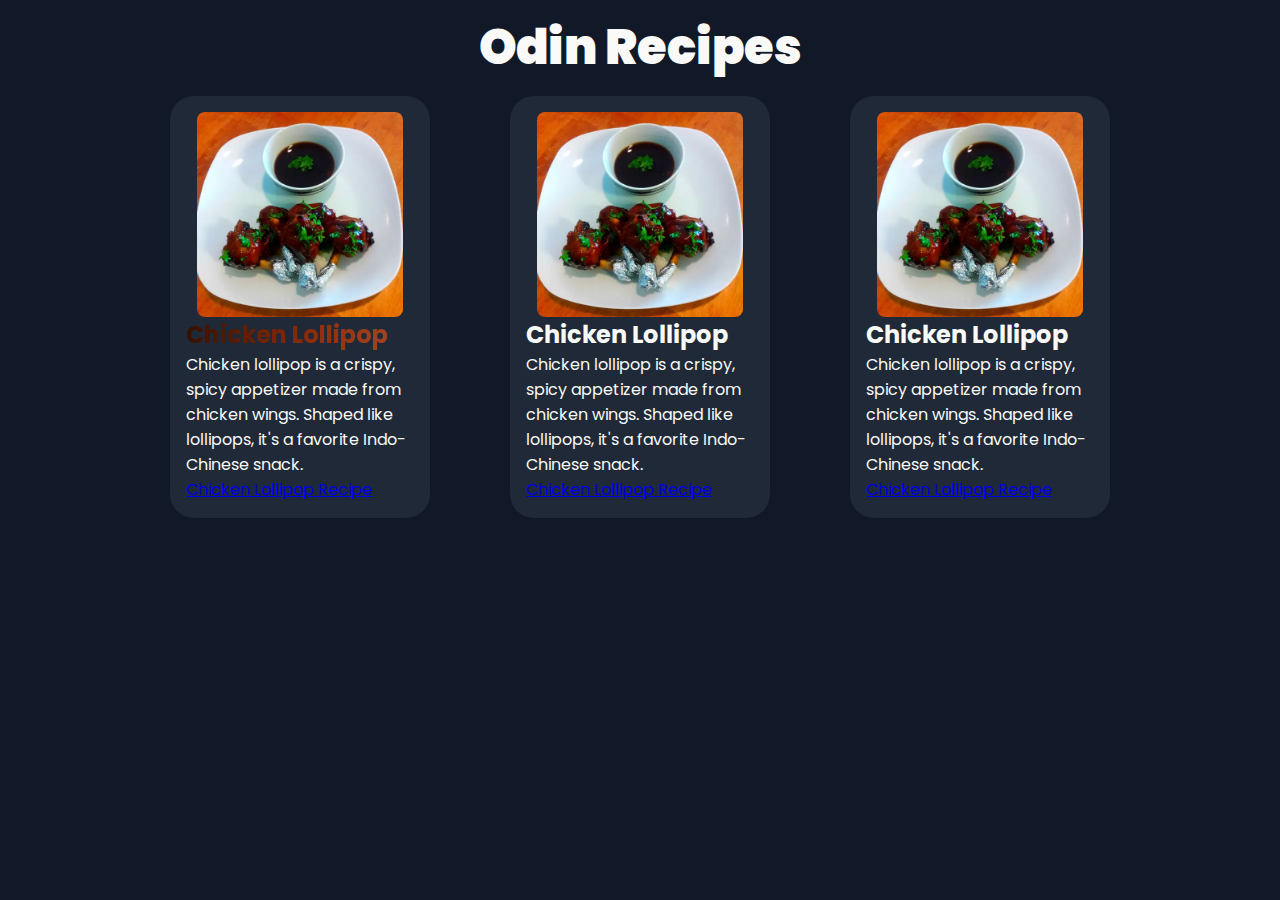
<file: index.html>
<!DOCTYPE html>
<html lang="en">

<head>
	<meta charset="UTF-8">
	<title>Odin Recipes</title>
	<link rel="stylesheet" href="./style.css">

	<link rel="preconnect" href="https://fonts.googleapis.com">
<link rel="preconnect" href="https://fonts.gstatic.com" crossorigin>
<link href="https://fonts.googleapis.com/css2?family=Poppins:ital,wght@0,100;0,200;0,300;0,400;0,500;0,600;0,700;0,800;0,900;1,100;1,200;1,300;1,400;1,500;1,600;1,700;1,800;1,900&family=Roboto:ital,wght@0,400;0,500;0,900;1,300&display=swap" rel="stylesheet">
</head>

<body>
	<h1>Odin Recipes</h1>

	<div class="cards">
		<div class="card">
			<img src="./recipes/chicken-lollipop/chicken-lollipop.png" alt="">
			<div class="text">
				<h2 class="name gradient-text">Chicken Lollipop</h2>
				<p class="description">Chicken lollipop is a crispy, spicy appetizer made from chicken wings. Shaped like lollipops, it's a favorite Indo-Chinese snack.</p>
				<a href="./recipes/chicken-lollipop/chicken-lollipop.html" target="_blank" rel="noreferrer noopener" class="btn">Chicken Lollipop Recipe</a>
			</div>
		</div>
		<div class="card">
			<img src="./recipes/chicken-lollipop/chicken-lollipop.png" alt="">
			<div class="text">
				<h2 class="name">Chicken Lollipop</h2>
				<p class="description">Chicken lollipop is a crispy, spicy appetizer made from chicken wings. Shaped like lollipops, it's a favorite Indo-Chinese snack.</p>
				<a href="./recipes/chicken-lollipop/chicken-lollipop.html" target="_blank" rel="noreferrer noopener" class="btn">Chicken Lollipop Recipe</a>
			</div>
		</div>
		<div class="card">
			<img src="./recipes/chicken-lollipop/chicken-lollipop.png" alt="">
			<div class="text">
				<h2 class="name">Chicken Lollipop</h2>
				<p class="description">Chicken lollipop is a crispy, spicy appetizer made from chicken wings. Shaped like lollipops, it's a favorite Indo-Chinese snack.</p>
				<a href="./recipes/chicken-lollipop/chicken-lollipop.html" target="_blank" rel="noreferrer noopener" class="btn">Chicken Lollipop Recipe</a>
			</div>
		</div>
	</div>

	<!-- <ul>
		<li><a href="./recipes/pav-bhaji/pav-bhaji.html" target="_blank" rel="noopener noreferrer">Pav Bhaji Recipe</a></li>
		<li><a href="./recipes/chicken-soup/chicken-soup.html" target="_blank" rel="noopener noreferrer">Chicken Soup Recipe</a>
		</li>
	</ul> -->
</body>

</html>
</file>
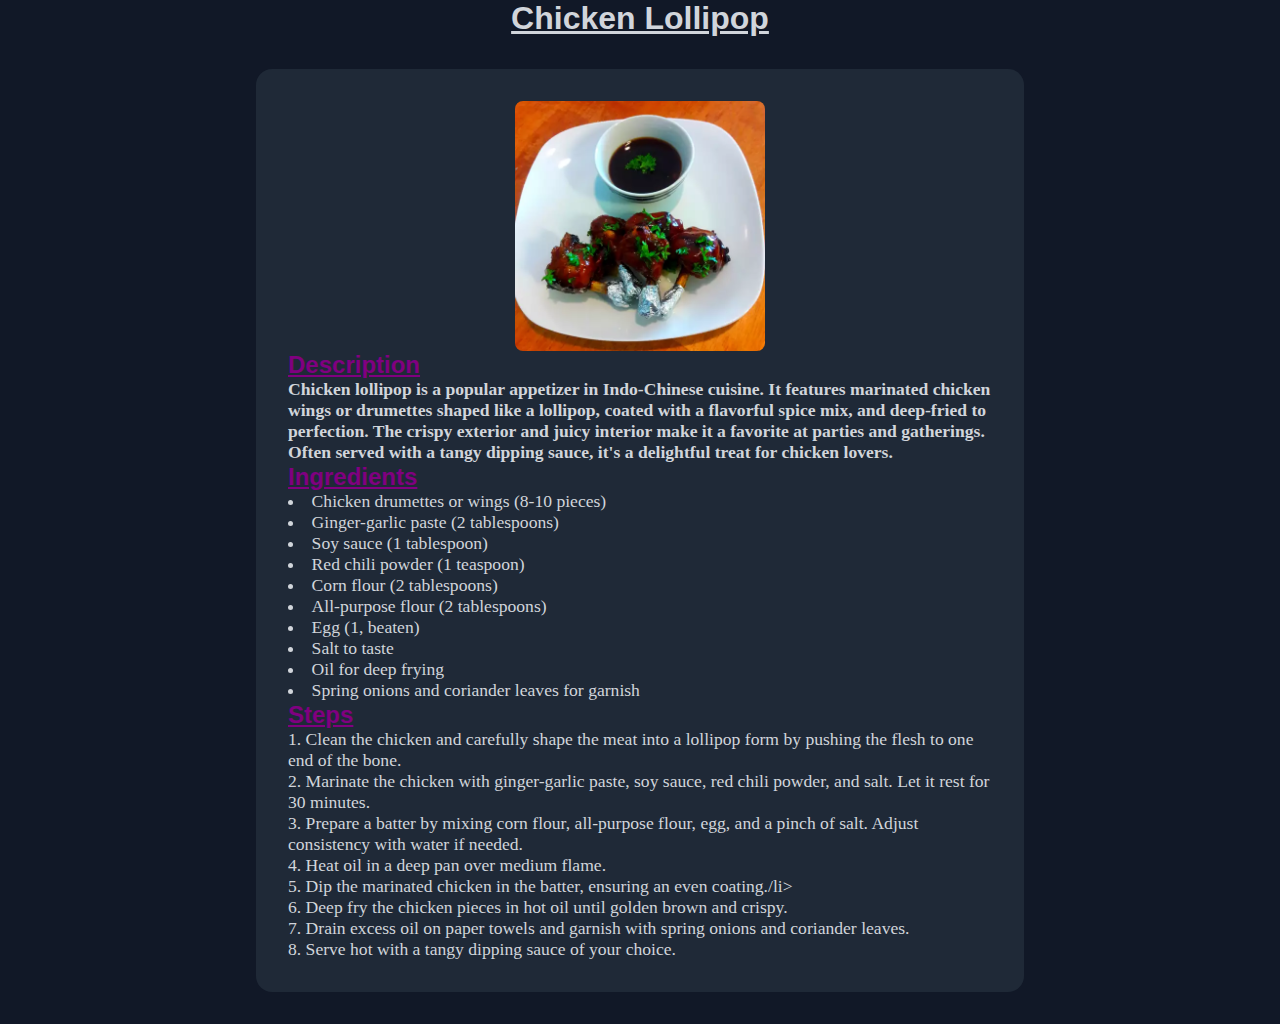
<file: recipes/chicken-lollipop/chicken-lollipop.html>
<!DOCTYPE html>

<html lang="en">

<head>
	<meta charset="UTF-8">
	<title>Chicken Lollipop Recipe</title>
	<link rel="stylesheet" href="../style.css">
</head>

<body>
	<h1 class="heading title">Chicken Lollipop</h1>

	<div class="container-body">
		<div class="image-container">
			<img src="chicken-lollipop.png" alt="cooked chicken lollipop image" height="100%" width="100%">
		</div>

		<div class="line-container">
			<div class="line"></div>
			<h2 class="heading description">Description</h2>
			<div class="line"></div>
		</div>
		<p class="text description-para">
			Chicken lollipop is a popular appetizer in Indo-Chinese cuisine. It features marinated chicken wings or
			drumettes shaped like a lollipop, coated with a flavorful spice mix, and deep-fried to perfection. The
			crispy
			exterior and juicy interior make it a favorite at parties and gatherings. Often served with a tangy dipping
			sauce, it's a delightful treat for chicken lovers.
		</p>

		<div class="line-container">
			<div class="line"></div>
			<h2 class="heading ingredients">Ingredients</h2>
			<div class="line"></div>
		</div>
		<ul class="text">
			<li>Chicken drumettes or wings (8-10 pieces)</li>
			<li>Ginger-garlic paste (2 tablespoons)</li>
			<li>Soy sauce (1 tablespoon)</li>
			<li>Red chili powder (1 teaspoon)</li>
			<li>Corn flour (2 tablespoons)</li>
			<li>All-purpose flour (2 tablespoons)</li>
			<li>Egg (1, beaten)</li>
			<li>Salt to taste</li>
			<li>Oil for deep frying</li>
			<li>Spring onions and coriander leaves for garnish</li>
		</ul>

		<div class="line-container">
			<div class="line"></div>
			<h2 class="heading steps">Steps</h2>
			<div class="line"></div>
		</div>
		<ol class="text">
			<li>Clean the chicken and carefully shape the meat into a lollipop form by pushing the flesh to one end of
				the
				bone.</li>
			<li>Marinate the chicken with ginger-garlic paste, soy sauce, red chili powder, and salt. Let it rest for 30
				minutes.</li>
			<li>Prepare a batter by mixing corn flour, all-purpose flour, egg, and a pinch of salt. Adjust consistency
				with
				water if needed.</li>
			<li>Heat oil in a deep pan over medium flame.</li>
			<li>Dip the marinated chicken in the batter, ensuring an even coating./li>
			<li>Deep fry the chicken pieces in hot oil until golden brown and crispy.</li>
			<li>Drain excess oil on paper towels and garnish with spring onions and coriander leaves.</li>
			<li>Serve hot with a tangy dipping sauce of your choice.</li>
		</ol>

	</div>
</body>

</html>
</file>
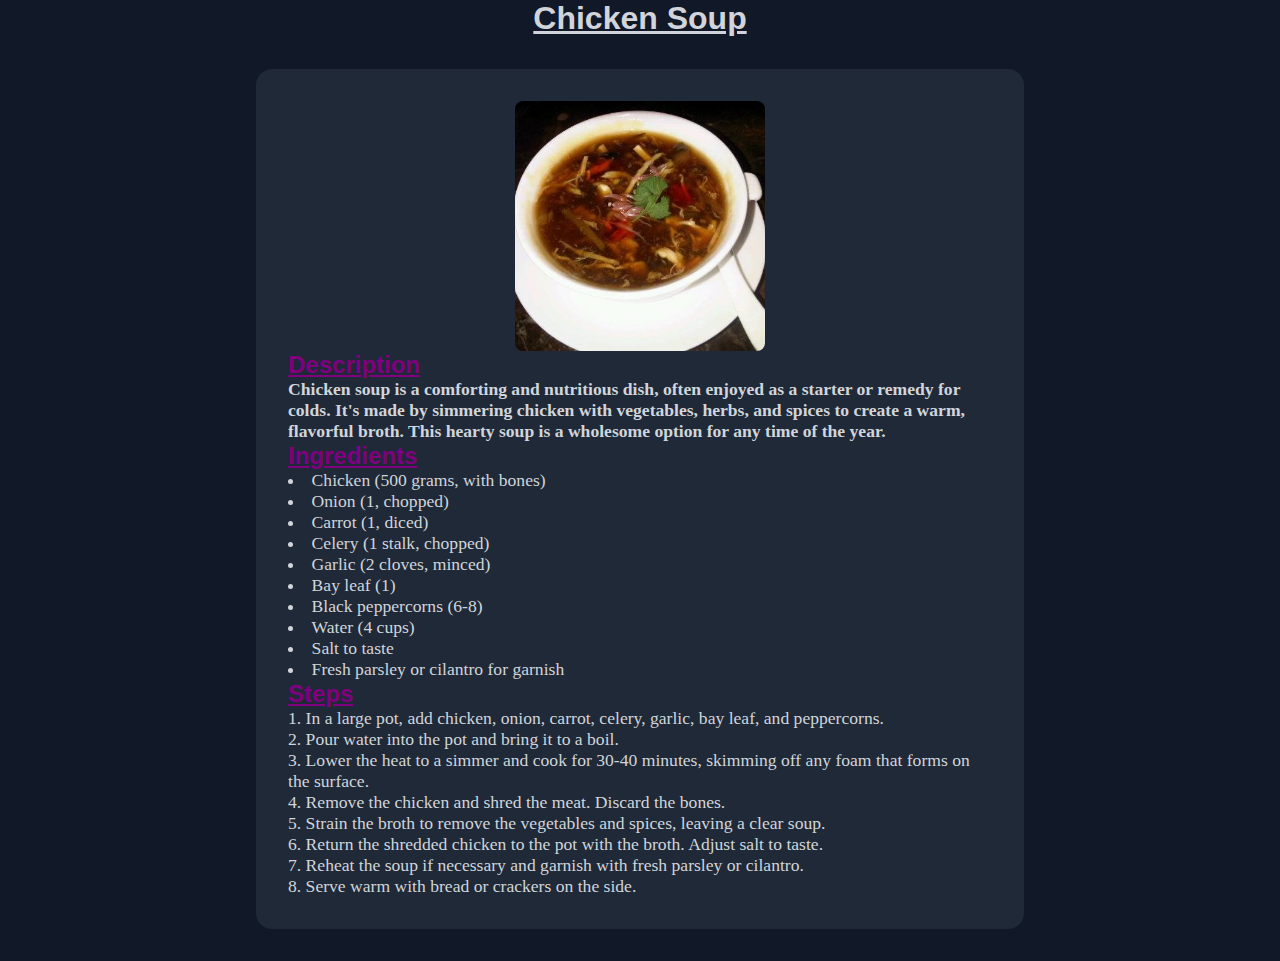
<file: recipes/chicken-soup/chicken-soup.html>
<!DOCTYPE html>
<html lang="en">

<head>
	<meta charset="UTF-8">
	<title>Chicken Soup Recipe</title>
	<link rel="stylesheet" href="../style.css">
</head>

<body>
	<h1 class="heading title">Chicken Soup</h1>


	<div class="container-body">

		<div class="image-container">
			<img src="chicken-soup.jpg" alt="mumbai style chicken soup image" height="100%" width="100%">
		</div>

		<div class="line-container">
			<div class="line"></div>
			<h2 class="heading description">Description</h2>
			<div class="line"></div>
		</div>

		<p class="text description-para">Chicken soup is a comforting and nutritious dish, often enjoyed as a starter or
			remedy for colds. It's made by simmering chicken with vegetables, herbs, and spices to create a warm,
			flavorful broth. This hearty soup is a wholesome option for any time of the year.</p>

		<div class="line-container">
			<div class="line"></div>
			<h2 class="heading ingredients">Ingredients</h2>
			<div class="line"></div>
		</div>

		<ul class="text">
			<li>Chicken (500 grams, with bones)</li>
			<li>Onion (1, chopped)</li>
			<li>Carrot (1, diced)</li>
			<li>Celery (1 stalk, chopped)</li>
			<li>Garlic (2 cloves, minced)</li>
			<li>Bay leaf (1)</li>
			<li>Black peppercorns (6-8)</li>
			<li>Water (4 cups)</li>
			<li>Salt to taste</li>
			<li>Fresh parsley or cilantro for garnish</li>
		</ul>

		<div class="line-container">
			<div class="line"></div>
			<h2 class="heading steps">Steps</h2>
			<div class="line"></div>
		</div>
		<ol class="text">
			<li>In a large pot, add chicken, onion, carrot, celery, garlic, bay leaf, and peppercorns.</li>
			<li>Pour water into the pot and bring it to a boil.</li>
			<li>Lower the heat to a simmer and cook for 30-40 minutes, skimming off any foam that forms on the surface.
			</li>
			<li>Remove the chicken and shred the meat. Discard the bones.</li>
			<li>Strain the broth to remove the vegetables and spices, leaving a clear soup.</li>
			<li>Return the shredded chicken to the pot with the broth. Adjust salt to taste.</li>
			<li>Reheat the soup if necessary and garnish with fresh parsley or cilantro.</li>
			<li>Serve warm with bread or crackers on the side.</li>
		</ol>
	</div>
</body>

</html>
</file>
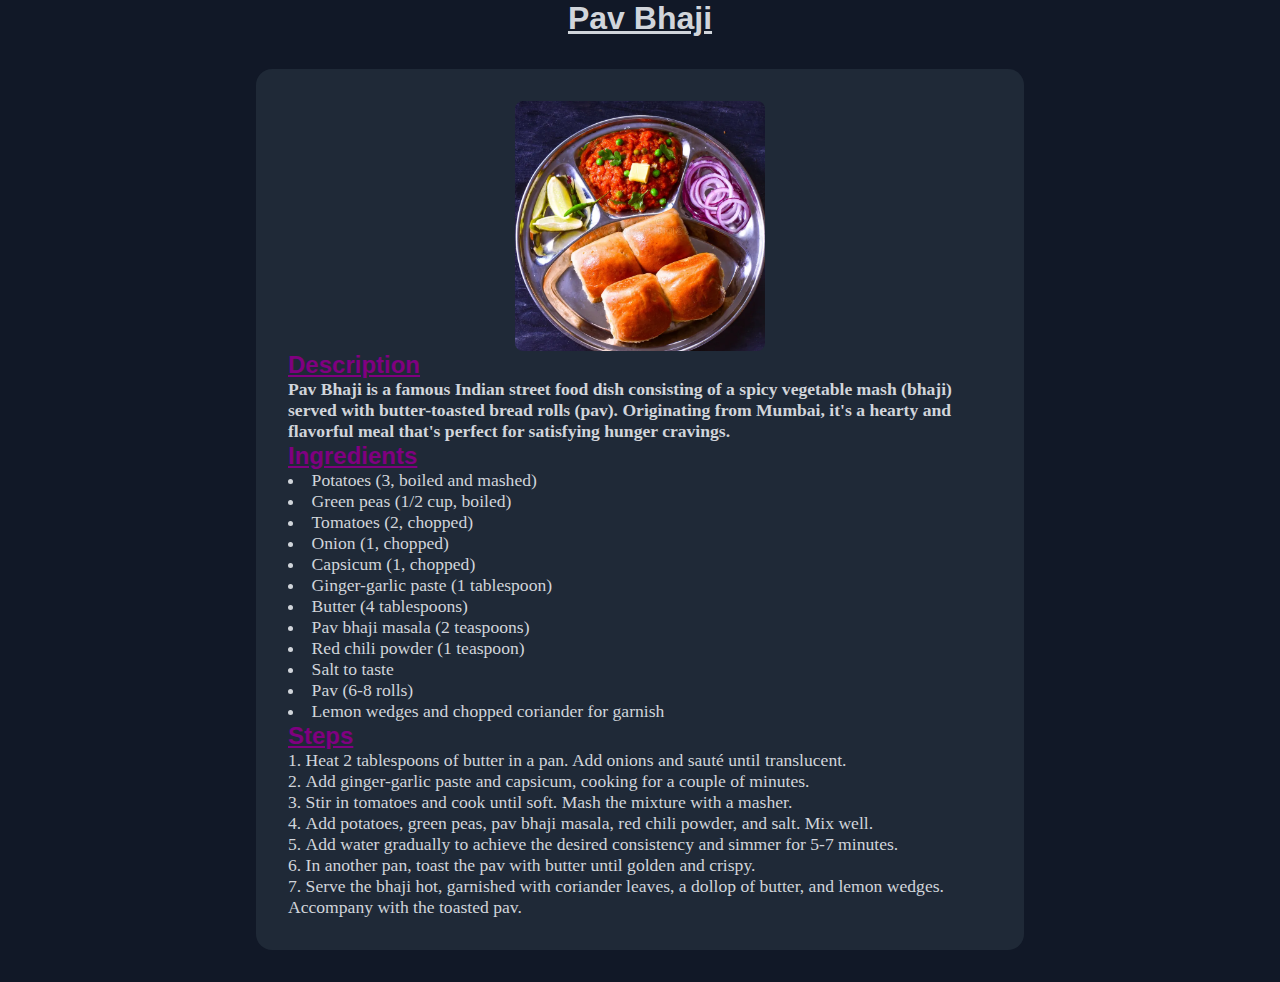
<file: recipes/pav-bhaji/pav-bhaji.html>
<!DOCTYPE html>
<html lang="en">

<head>
	<meta charset="UTF-8">
	<title>Pav Bhaji Recipe</title>
	<link rel="stylesheet" href="../style.css">
</head>

<body>
	<h1 class="heading title">Pav Bhaji</h1>

	<div class="container-body">

		<div class="image-container">
			<img src="./pav-bhaji.png" alt="pav bhaji image" height="100%" width="100%">
		</div>
		<div class="line-container">
			<div class="line"></div>
			<h2 class="heading description">Description</h2>
			<div class="line"></div>
		</div>
		
		<p class="text description-para">Pav Bhaji is a famous Indian street food dish consisting of a spicy vegetable
			mash (bhaji) served with
			butter-toasted bread rolls (pav). Originating from Mumbai, it's a hearty and flavorful meal that's perfect
			for
			satisfying hunger cravings.
		</p>

		<div class="line-container">
			<div class="line"></div>
			<h2 class="heading ingredients">Ingredients</h2>
			<div class="line"></div>
		</div>
		<ul class="text">
			<li>Potatoes (3, boiled and mashed)</li>
			<li>Green peas (1/2 cup, boiled)</li>
			<li>Tomatoes (2, chopped)</li>
			<li>Onion (1, chopped)</li>
			<li>Capsicum (1, chopped)</li>
			<li>Ginger-garlic paste (1 tablespoon)</li>
			<li>Butter (4 tablespoons)</li>
			<li>Pav bhaji masala (2 teaspoons)</li>
			<li>Red chili powder (1 teaspoon)</li>
			<li>Salt to taste</li>
			<li>Pav (6-8 rolls)</li>
			<li>Lemon wedges and chopped coriander for garnish</li>
		</ul>

		<div class="line-container">
			<div class="line"></div>
			<h2 class="heading steps">Steps</h2>
			<div class="line"></div>
		</div>
		<ol class="text">
			<li>Heat 2 tablespoons of butter in a pan. Add onions and sauté until translucent.</li>
			<li>Add ginger-garlic paste and capsicum, cooking for a couple of minutes.</li>
			<li>Stir in tomatoes and cook until soft. Mash the mixture with a masher.</li>
			<li>Add potatoes, green peas, pav bhaji masala, red chili powder, and salt. Mix well.</li>
			<li>Add water gradually to achieve the desired consistency and simmer for 5-7 minutes.</li>
			<li>In another pan, toast the pav with butter until golden and crispy.</li>
			<li>Serve the bhaji hot, garnished with coriander leaves, a dollop of butter, and lemon wedges. Accompany
				with the toasted pav.</li>
		</ol>
	</div>
</body>

</html>
</file>
<file: style.css>
html {
	box-sizing: border-box;
}

*,
*::before,
*::after {
	margin: 0;
	padding: 0;
	box-sizing: inherit;
}

body {
	background-color: #111827;
	color: #f9faf8;
	font-family: "Poppins", serif;

	min-height: 100vh;
}

h1 {
	text-align: center;
	font-size: 48px;
	font-weight: 900;
	padding: 12px;
}

.cards {
	display: flex;
	flex-wrap: wrap;
	gap: 80px;
	align-items: center;
	justify-content: center;
	align-content: center;
}

.card {
	width: 260px;
	background-color: #1f2937;
	padding: 16px;
	border-radius: 24px;

	display: flex;
	flex-direction: column;
	align-items: center;
}

.card img {
	width: 90%;
	border-radius: 8px;
}

.gradient-text {
	font-size: 1.5rem;
  font-weight: bold;
  background: linear-gradient(to right, #370f00, #892907, #ac4a26, #cc8368, #eee7e5);
  background-size: 200% 200%;
  -webkit-background-clip: text;
  -webkit-text-fill-color: transparent;
  animation: gradient-text 4s linear infinite;
  }

  @keyframes gradient-text {
	0% {
	  background-position: 0% 50%;
	}
	100% {
	  background-position: 100% 50%;
	}
  }
</file>
<file: recipes/style.css>
html {
	box-sizing: border-box;
}

*,
*::after,
*::before {
	margin: 0;
	padding: 0;
	box-sizing: inherit;
}

body {
	background-color: #111827;
	color: #d1d5db;
}

.heading {
	font-family: "Segoe UI", Tahoma, Geneva, Verdana, sans-serif;
	text-decoration: underline;
}

.title {
	text-align: center;
}

.container-body {
	width: 60vw;
	margin: 2em auto;
	background-color: #1f2937;
	border-radius: 1em;
	padding: 2em;
}

.image-container {
	width: 250px;
	height: 250px;
	margin: auto;
	border-radius: 0.5em;
	overflow: hidden;
}

.line-container {
	display: flex;
}

.ingredients,
.description,
.steps {
	color: purple;
}

.text {
	font-family: "Trebuchet MS";
	font-size: 1.1rem;
}

.description-para {
	font-weight: 700;
}

ul, 
ol {
	list-style-position: inside;
}
</file>
